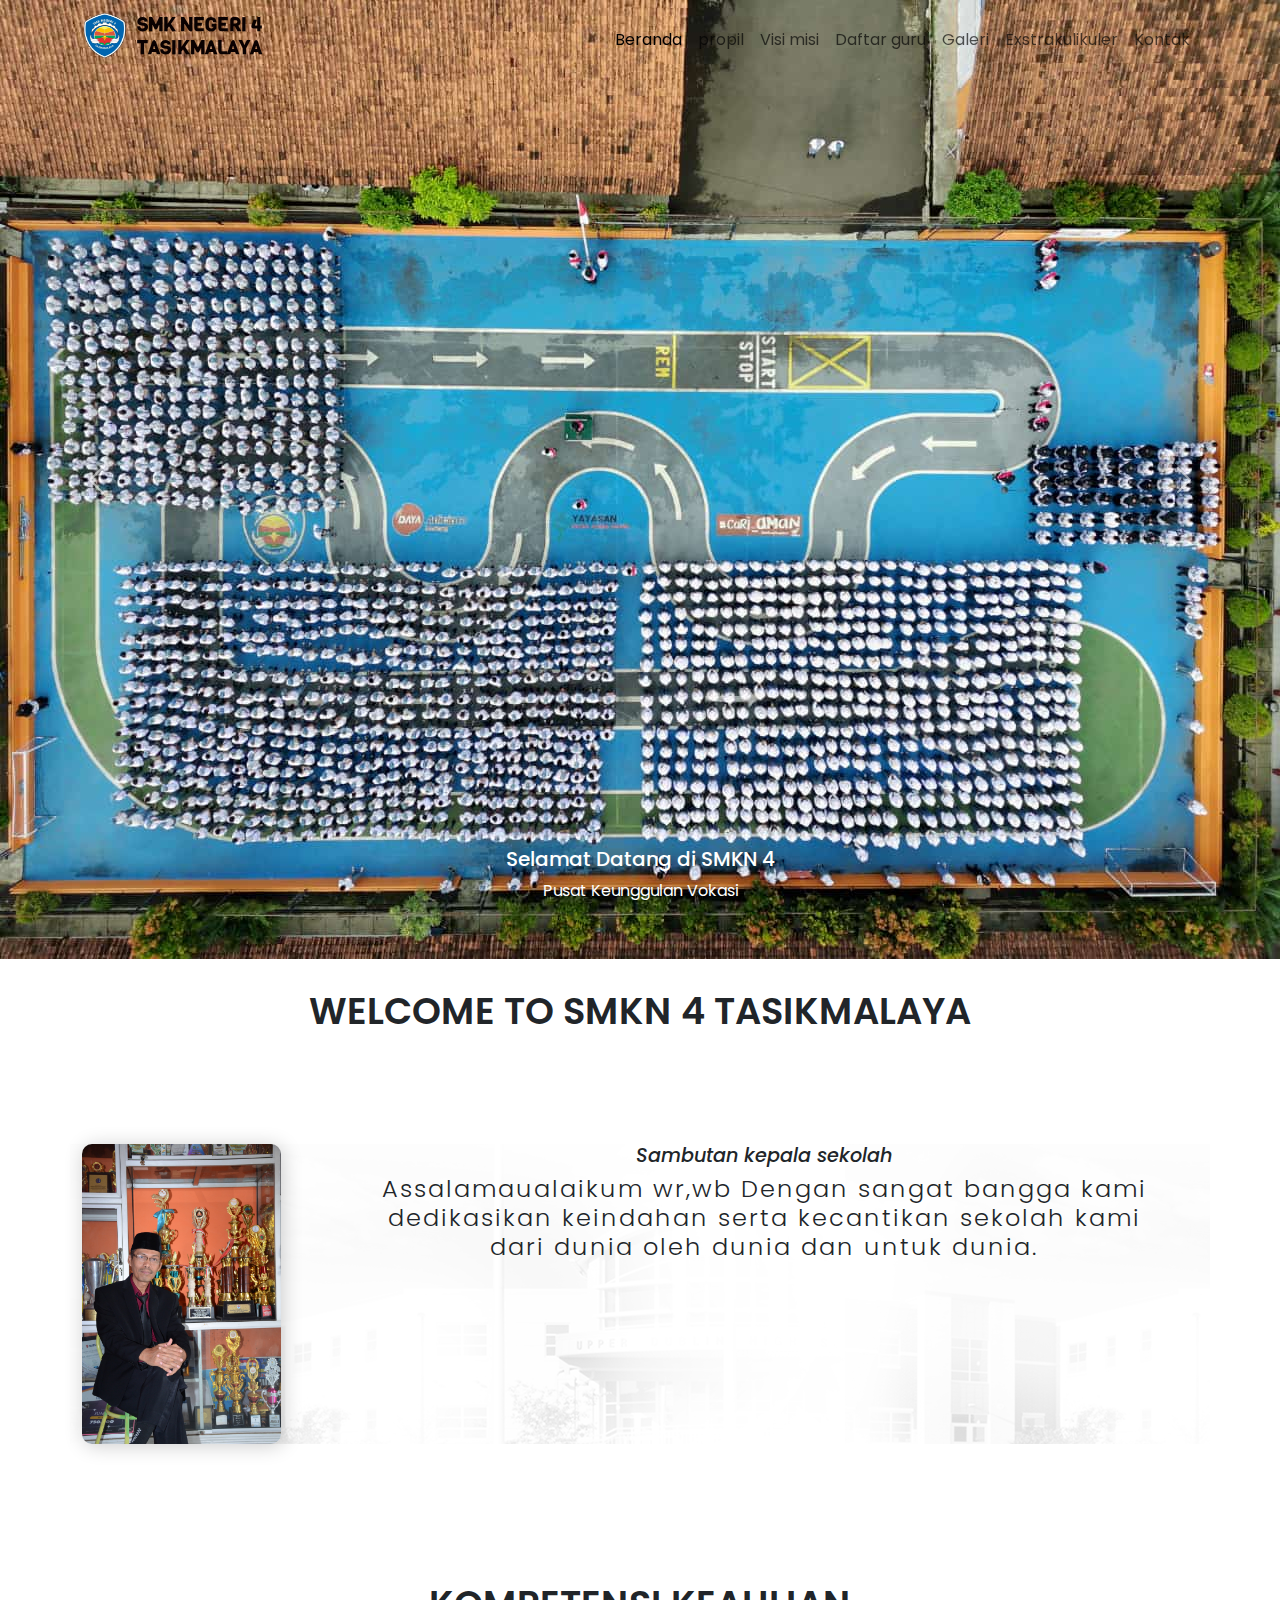
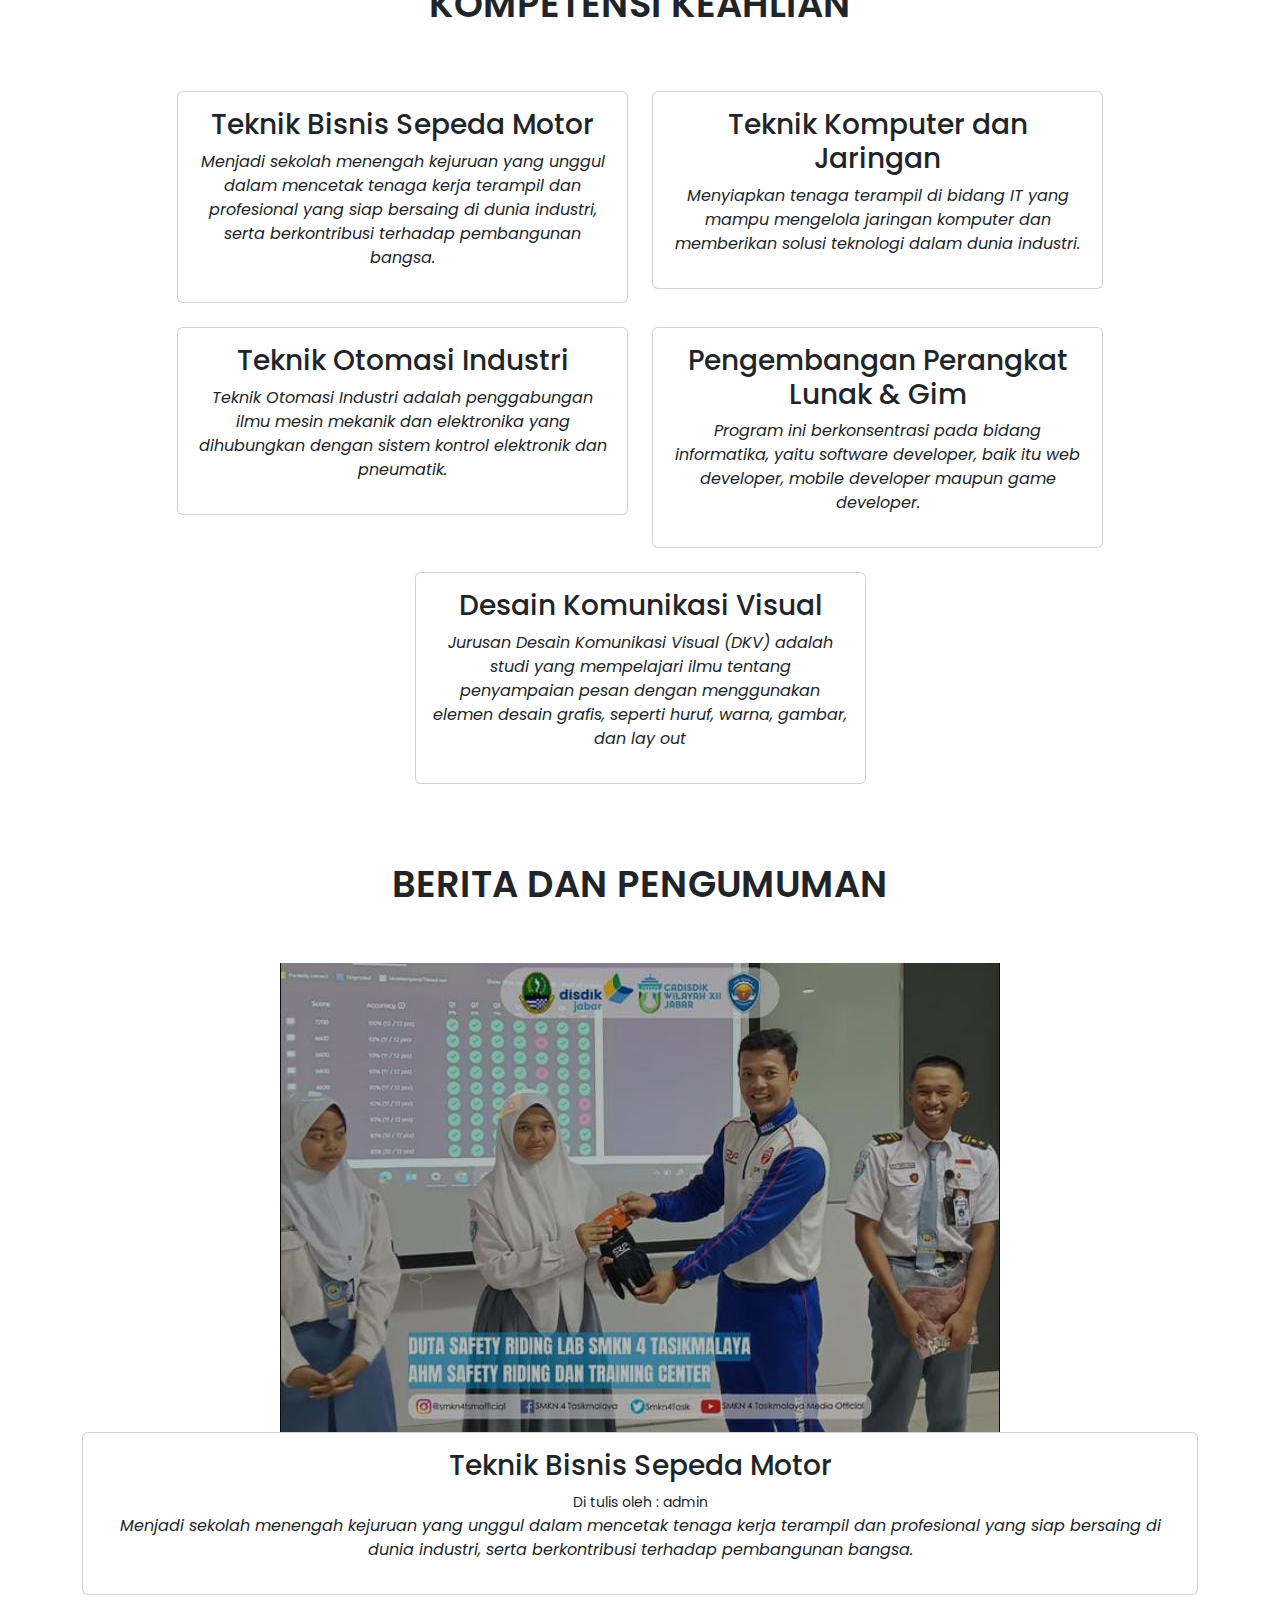
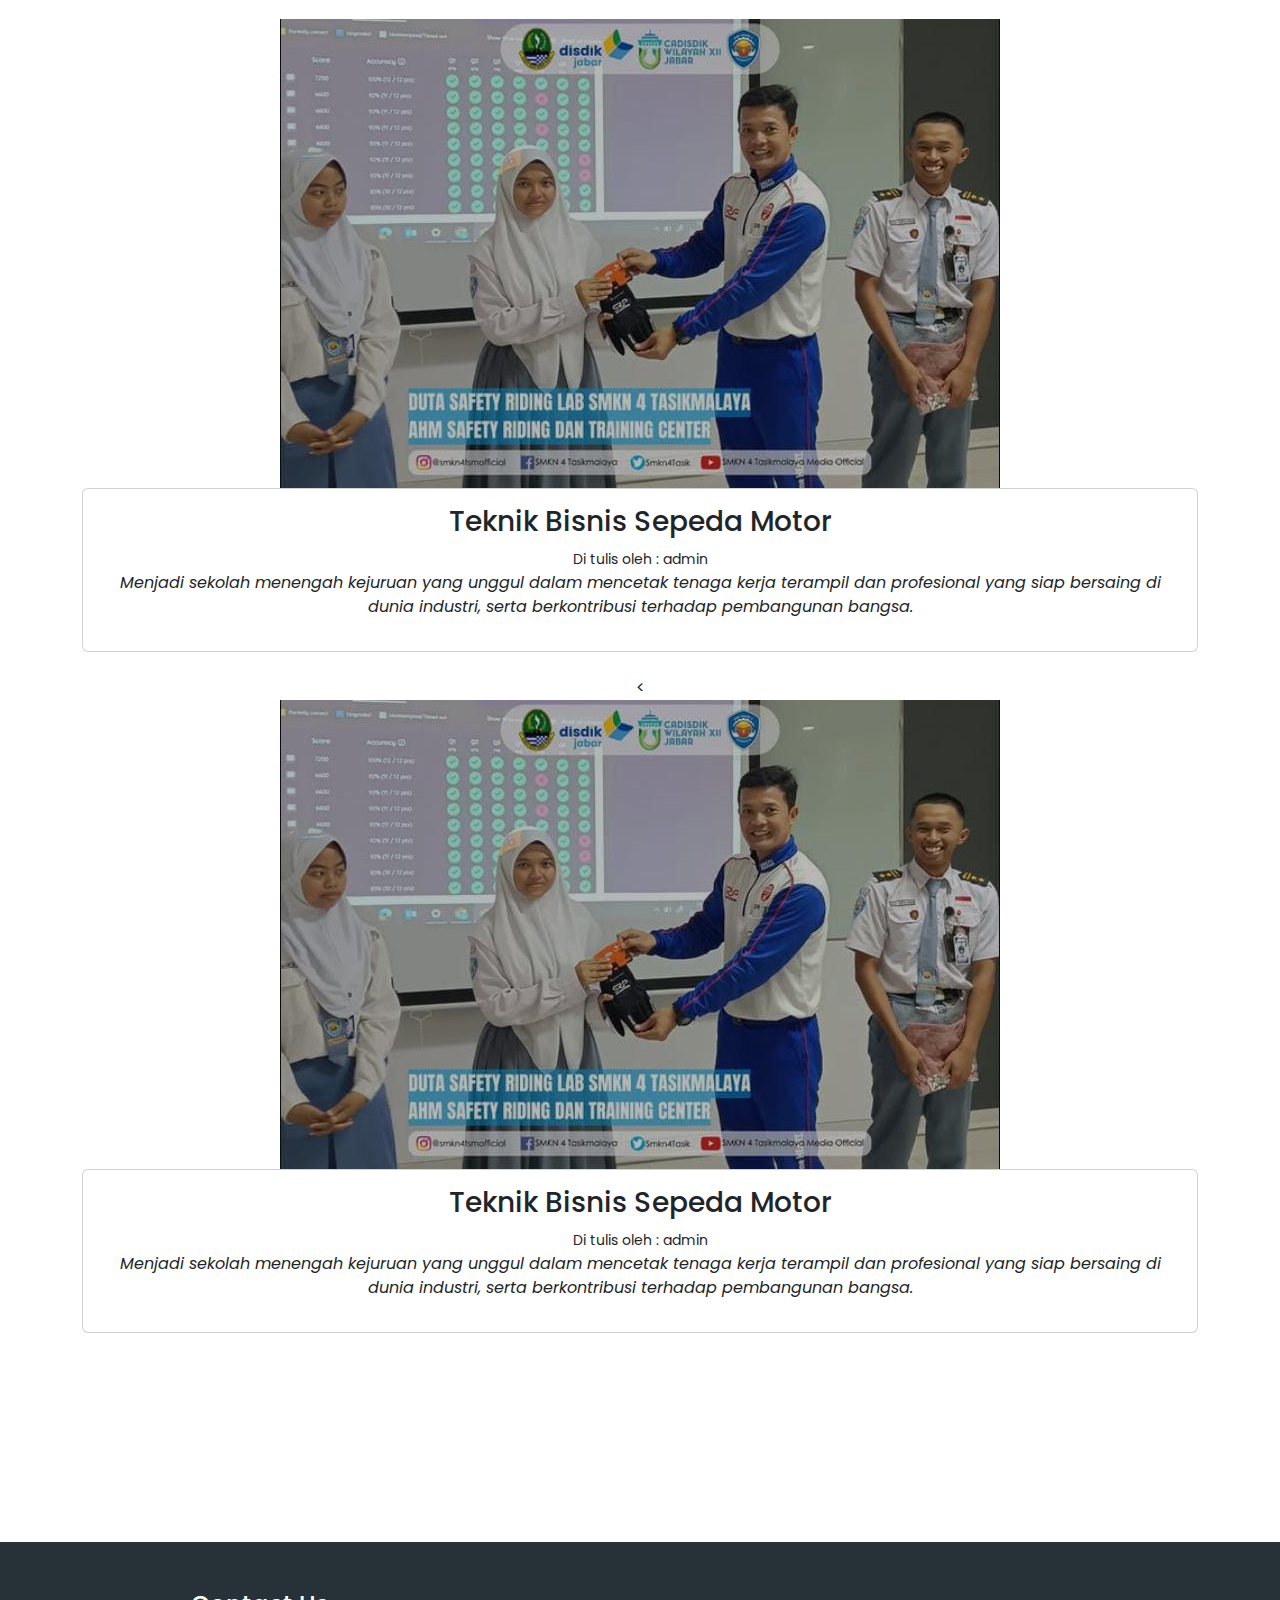
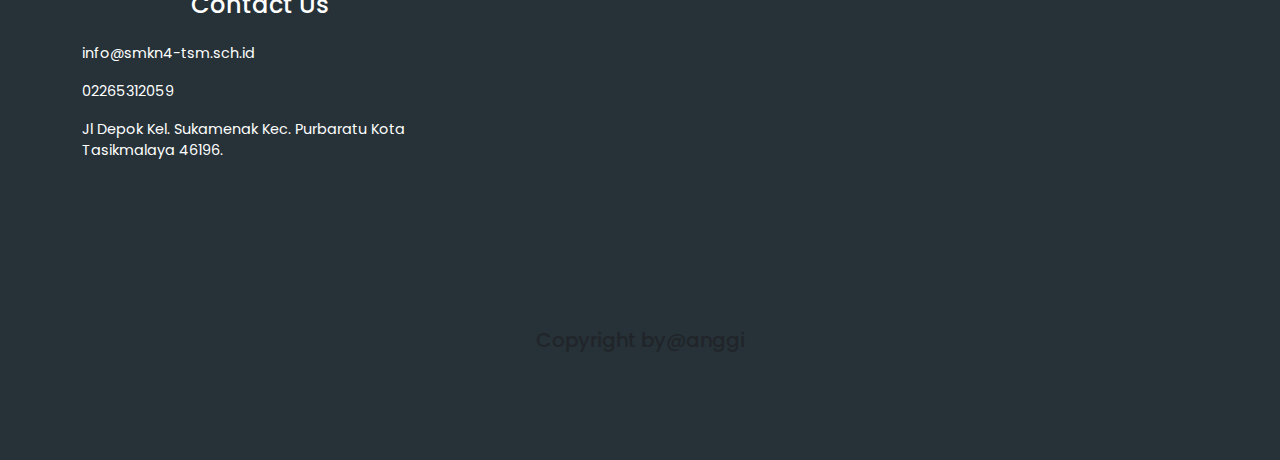
<file: index.html>
<!DOCTYPE html>
<html lang="en">

<head>
    <meta charset="UTF-8">
    <meta name="viewport" content="width=device-width, initial-scale=1.0">
    <title>SMKN4 TSM</title>
    <!-- Bootstrap CSS -->
    <link href="https://cdn.jsdelivr.net/npm/bootstrap@5.3.0/dist/css/bootstrap.min.css" rel="stylesheet">
    <!-- Custom CSS -->
    <link rel="stylesheet" href="stylee.css">
</head>
<nav class="navbar navbar-expand-lg navbar-light navbarHome fixed-top">
      <div class="container">
        <a class="navbar-brand" href="#">
          <img src="images/smk4.png" alt="Logo SMKN 4 TASIKMALAYA" />
          <h1>SMK Negeri 4<br />Tasikmalaya</h1>
        </a>
<button class="navbar-toggler hamburger" type="button" data-toggle="collapse" data-target="#navbarSupportedContent" aria-controls="navbarSupportedContent" aria-expanded="false" aria-label="Toggle navigation">
          <span class="navbar-toggler-icon"></span>
        </button>
            <div class="collapse navbar-collapse" id="navbarNav">
                <ul class="navbar-nav ms-auto">
                    <li class="nav-item">
                        <a class="nav-link active" href="index.html">Beranda</a>
                    </li>
                  
                     <li class="nav-item">
                        <a class="nav-link" href="propil.html">propil</a>
                    </li> 
                    <li class="nav-item">
                        <a class="nav-link" href="visi-misi.html">Visi misi</a>
                    </li>   
                     <li class="nav-item">
                        <a class="nav-link" href="daftar-guru.html">Daftar guru</a>
                    </li>
                     <li class="nav-item">
                        <a class="nav-link" href="galeri.html">Galeri</a>
                    </li>     
                    <li class="nav-item">
                        <a class="nav-link" href="eskul.html">Exstrakulikuler</a>
                    </li>
                    <li class="nav-item">
                        <a class="nav-link" href="kontak.html">Kontak</a>
                    </li>
                </ul>
            </div>
        </div>
    </nav>

    <!-- Carousel -->
    <div id="carouselExample" class="carousel slide" data-bs-ride="carousel">
        <div class="carousel-inner">
            <div class="carousel-item active">
                <img src="images/mui.jpg" class="d-block w-100" alt="...">
                <div class="carousel-caption d-none d-md-block">
                    <h5>Selamat Datang di SMKN 4</h5>
                    <p>Pusat Keunggulan Vokasi</p>
                </div>
            </div>
            <div class="carousel-item">
                <img src="images/poi.jpg" class="d-block w-100" alt="...">
                <div class="carousel-caption d-none d-md-block">
                    <h5>Fasilitas Modern</h5>
                    <p>Belajar dengan sarana terbaik</p>
                </div>
            </div>
        </div>
        <button class="carousel-control-prev" type="button" data-bs-target="#carouselExample" data-bs-slide="prev">
            <span class="carousel-control-prev-icon" aria-hidden="true"></span>
            <span class="visually-hidden">Previous</span>
        </button>
        <button class="carousel-control-next" type="button" data-bs-target="#carouselExample" data-bs-slide="next">
            <span class="carousel-control-next-icon" aria-hidden="true"></span>
            <span class="visually-hidden">Next</span>
        </button>
    </div>
    
        <div class="sambutan">
      <h1>WELCOME TO SMKN 4 Tasikmalaya</h1>
      <p>
          <hr/>
          <br/>
        <div class="kepsek">
      <div class="container">
        <img src="images/70.jpg" alt="Kepala SMKN 4 TASIKMALAYA" />

        <div class="visiMisi">
          <div class="visi">
            <h5>Sambutan kepala sekolah</h5>
            <h3>Assalamaualaikum wr,wb
            
            
            Dengan sangat bangga kami dedikasikan keindahan serta kecantikan sekolah kami dari dunia oleh dunia dan untuk dunia.</h3>
          </div>

          
            </ul>
          </div>
        </div>
      </div>
    </div>
    <br/>
    <br/>
    
            <div class="sambutan">
      <h1>Kompetensi Keahlian</h1>
      
          <hr/>
          
    <div class="container content">
        <div class="row justify-content-center my-4">
              <!-- Card 1 -->
              <div class="col-md-5 mb-4">
                  <div class="card visi-card">
                      <div class="card-body">
                          <h3>Teknik Bisnis Sepeda Motor</h3>
                          <p>
                              Menjadi sekolah menengah kejuruan yang unggul dalam mencetak tenaga kerja terampil dan profesional yang siap bersaing di dunia industri, serta berkontribusi terhadap pembangunan bangsa.
                          </p>
                      </div>
                  </div>
              </div>
      
              <!-- Card 2 -->
              <div class="col-md-5 mb-4">
                  <div class="card visi-card">
                      <div class="card-body">
                          <h3>Teknik Komputer dan Jaringan</h3>
                          <p>
                              Menyiapkan tenaga terampil di bidang IT yang mampu mengelola jaringan komputer dan memberikan solusi teknologi dalam dunia industri.
                          </p>
                      </div>
                  </div>
              </div>
      
              <!-- Card 3 -->
              <div class="col-md-5 mb-4">
                  <div class="card visi-card">
                      <div class="card-body">
                          <h3>Teknik Otomasi Industri</h3>
                          <p>
Teknik Otomasi Industri adalah penggabungan ilmu mesin mekanik dan elektronika yang dihubungkan dengan sistem kontrol elektronik dan pneumatik.                          </p>
                      </div>
                  </div>
              </div>
      
              <!-- Card 4 -->
              <div class="col-md-5 mb-4">
                  <div class="card visi-card">
                      <div class="card-body">
                          <h3>Pengembangan Perangkat Lunak & Gim</h3>
                          <p>
                            Program ini berkonsentrasi pada bidang informatika, yaitu software developer, baik itu web developer, mobile developer maupun game developer.                       </div>
                  </div>
              </div>
      
              <!-- Card 5 -->
              <div class="col-md-5 mb-4">
                  <div class="card visi-card">
                      <div class="card-body">
                          <h3>Desain Komunikasi Visual</h3>
                          <p>
                            Jurusan Desain Komunikasi Visual (DKV) adalah studi yang mempelajari ilmu tentang penyampaian pesan dengan menggunakan elemen desain grafis, seperti huruf, warna, gambar, dan lay out
                          </p>
                      </div>
                  </div>
              </div>
          </div>
      </div>
      
      
      <div class="sambutan">
      <h1>Berita dan Pengumuman</h1>
      <p>
									<hr/>
      
<div class="container content">
        <div class="row justify-content-center my-6">
              <!-- Card 1 -->
              <div class="col-mb-100 mb-4">
                 <img src="images/100.jpg" alt="Foto" />
                  <div class="card visi-card">
                      <div class="card-body">
                          <h3>Teknik Bisnis Sepeda Motor</h3>
                          <small>Di tulis oleh : <span>admin</span></small>
                          <p>
                              Menjadi sekolah menengah kejuruan yang unggul dalam mencetak tenaga kerja terampil dan profesional yang siap bersaing di dunia industri, serta berkontribusi terhadap pembangunan bangsa.
                          </p>
                      </div>
                  </div>
              </div>

              <div class="col-mb-100 mb-4">
                 <img src="images/100.jpg" alt="Foto" />
                  <div class="card visi-card">
                      <div class="card-body">
                          <h3>Teknik Bisnis Sepeda Motor</h3>
                          <small>Di tulis oleh : <span>admin</span></small>
                          <p>
                              Menjadi sekolah menengah kejuruan yang unggul dalam mencetak tenaga kerja terampil dan profesional yang siap bersaing di dunia industri, serta berkontribusi terhadap pembangunan bangsa.
                          </p>
                      </div>
                  </div>
              </div>

                <              <div class="col-mb-100 mb-4">
                 <img src="images/100.jpg" alt="Foto" />
                  <div class="card visi-card">
                      <div class="card-body">
                          <h3>Teknik Bisnis Sepeda Motor</h3>
                          <small>Di tulis oleh : <span>admin</span></small>
                          <p>
                              Menjadi sekolah menengah kejuruan yang unggul dalam mencetak tenaga kerja terampil dan profesional yang siap bersaing di dunia industri, serta berkontribusi terhadap pembangunan bangsa.
                          </p>
                      </div>
                  </div>
              </div>

        
      </div>
    </div>
        </div>
            </div>
    
      
    <script src="https://cdn.jsdelivr.net/npm/bootstrap@5.3.0/dist/js/bootstrap.bundle.min.js"></script>
    <!-- Main Content -->

    <!-- Footer -->
    <div class="footer">
      <div class="container">
        <div class="row">
          <div class="col-md-4">
            <h4 class="my-4 text-white text-center">Contact Us</h4>

            <div class="footerContactUs">
              <div class="perFooterContactUs">
                <i class="fas text-white fa-envelope"></i>
                <p class="text-white">info@smkn4-tsm.sch.id</p>
              </div>

              <div class="perFooterContactUs">
                <i class="fas text-white fa-phone-alt"></i>
                <p class="text-white">02265312059</p>
              </div>

              <div class="perFooterContactUs">
                <i class="fas text-white fa-road"></i>
                <p class="text-white">Jl Depok Kel. Sukamenak Kec. Purbaratu Kota Tasikmalaya 46196.</p>
              </div>
            </div>
          </div>
          <footer class="footer">
            <h5 class="text-center">Copyright by@anggi </h5>

    <!-- Bootstrap JS -->
    <script src="https://cdn.jsdelivr.net/npm/bootstrap@5.3.0/dist/js/bootstrap.bundle.min.js"></script>
</body>

</html>
</file>
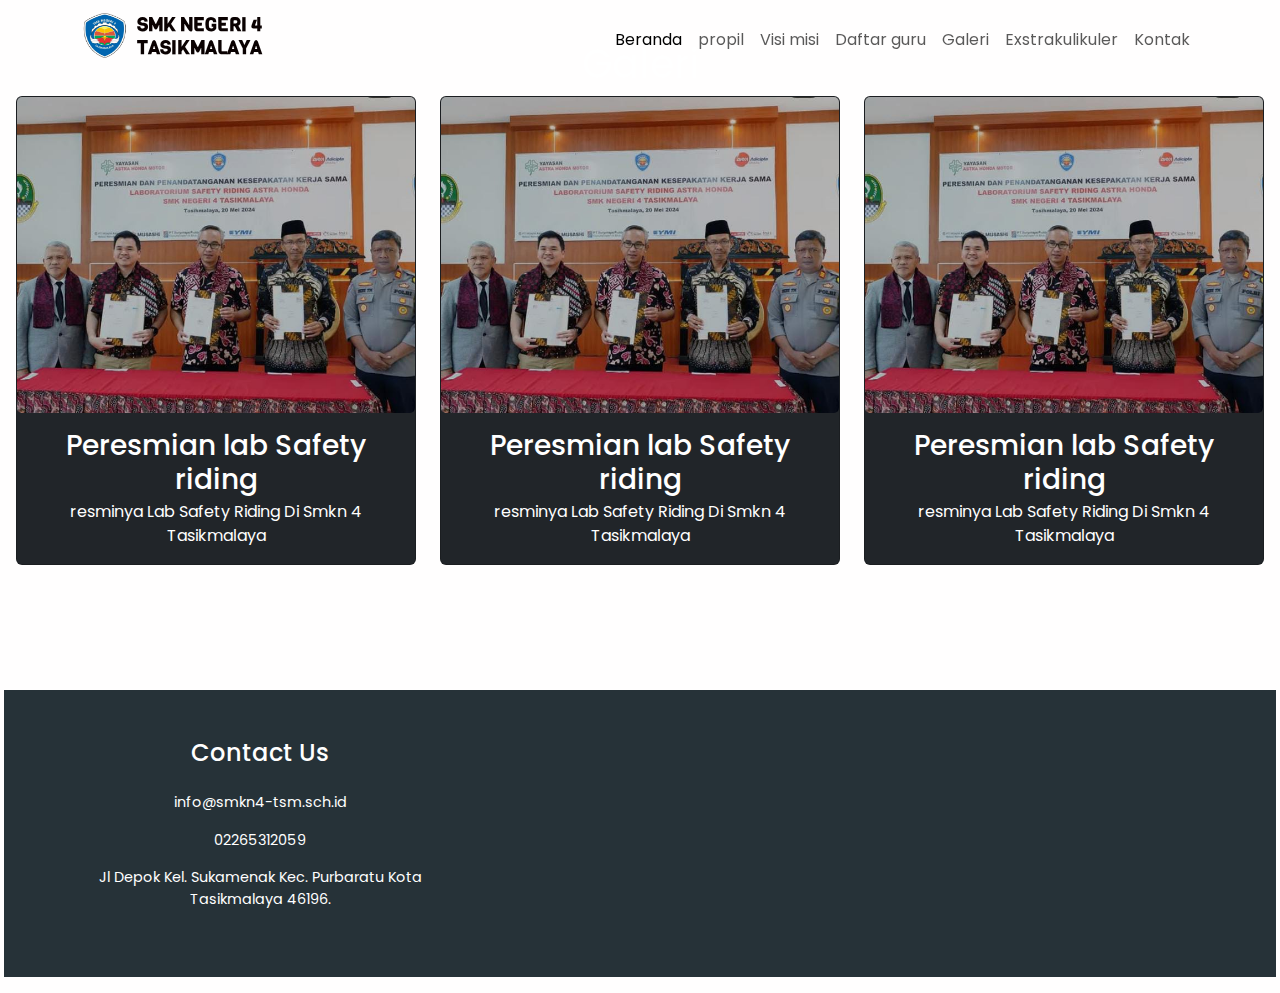
<file: galeri.html>
<!DOCTYPE html>
<html lang="en">

<head>
    <meta charset="UTF-8">
    <meta name="viewport" content="width=device-width, initial-scale=1.0">
    <title>SMKN4 TSM</title>
    <!-- Bootstrap CSS -->
    <link href="https://cdn.jsdelivr.net/npm/bootstrap@5.3.0/dist/css/bootstrap.min.css" rel="stylesheet">
    <!-- Custom CSS -->
    <link rel="stylesheet" href="stylee.css">
</head>
<nav class="navbar navbar-expand-lg navbar-light navbarHome fixed-top">
      <div class="container">
        <a class="navbar-brand" href="#">
          <img src="images/smk4.png" alt="Logo SMKN 4 TASIKMALAYA" />
          <h1>SMK Negeri 4<br />Tasikmalaya</h1>
        </a>
<button class="navbar-toggler hamburger" type="button" data-toggle="collapse" data-target="#navbarSupportedContent" aria-controls="navbarSupportedContent" aria-expanded="false" aria-label="Toggle navigation">
          <span class="navbar-toggler-icon"></span>
        </button>
            <div class="collapse navbar-collapse" id="navbarNav">
                <ul class="navbar-nav ms-auto">
                    <li class="nav-item">
                        <a class="nav-link active" href="index.html">Beranda</a>
                    </li>
                  
                     <li class="nav-item">
                        <a class="nav-link" href="propil.html">propil</a>
                    </li> 
                    <li class="nav-item">
                        <a class="nav-link" href="visi-misi.html">Visi misi</a>
                    </li>   
                     <li class="nav-item">
                        <a class="nav-link" href="daftar-guru.html">Daftar guru</a>
                    </li>
                     <li class="nav-item">
                        <a class="nav-link" href="galeri.html">Galeri</a>
                    </li>     
                    <li class="nav-item">
                        <a class="nav-link" href="eskul.html">Exstrakulikuler</a>
                    </li>
                    <li class="nav-item">
                        <a class="nav-link" href="kontak.html">Kontak</a>
                    </li>
                </ul>
            </div>
        </div>
    </nav>


    <div class="row p-3 text-center" id="Galeri" style="background-color: rgb(255, 254, 254)">
      <div class="col-md-12 text-center">
      <h1 class="text-white mt-4">Galeri</h1>
    </div>
    <br>
    <br>
  <div class="col-md-4 d-flex align-item-stretch">
      <div class="card bg-dark text-white">
        <img src="images/102.jpg" class="card-img img-fluid" alt="" />
        <div class="card-body">
          <h3 class="card-title">Peresmian lab Safety riding</h3>
          <h4 class="card-subtitle"></h4>
          <p class="card-text">
            resminya Lab Safety Riding Di Smkn 4 Tasikmalaya
          </p>
        </div>
      </div>
   </div>
   <div class="col-md-4 d-flex align-item-stretch">
      <div class="card bg-dark text-white">
        <img src="images/102.jpg" class="card-img img-fluid" alt="" />
        <div class="card-body">
          <h3 class="card-title">Peresmian lab Safety riding</h3>
          <h4 class="card-subtitle"></h4>
          <p class="card-text">
            resminya Lab Safety Riding Di Smkn 4 Tasikmalaya
          </p>
        </div>
      </div>
   </div>
   <div class="col-md-4 d-flex align-item-stretch">
      <div class="card bg-dark text-white">
        <img src="images/102.jpg" class="card-img img-fluid" alt="" />
        <div class="card-body">
          <h3 class="card-title">Peresmian lab Safety riding</h3>
          <h4 class="card-subtitle"></h4>
          <p class="card-text">
            resminya Lab Safety Riding Di Smkn 4 Tasikmalaya
          </p>
        </div>
      </div>
   </div>

   <div class="footer">
      <div class="container">
        <div class="row">
          <div class="col-md-4">
            <h4 class="my-4 text-white text-center">Contact Us</h4>

            <div class="footerContactUs">
              <div class="perFooterContactUs">
                <i class="fas text-white fa-envelope"></i>
                <p class="text-white">info@smkn4-tsm.sch.id</p>
              </div>

              <div class="perFooterContactUs">
                <i class="fas text-white fa-phone-alt"></i>
                <p class="text-white">02265312059</p>
              </div>

              <div class="perFooterContactUs">
                <i class="fas text-white fa-road"></i>
                <p class="text-white">Jl Depok Kel. Sukamenak Kec. Purbaratu Kota Tasikmalaya 46196.</p>
              </div>
            </div>
          </div>


        </div>
      </div>
    </div>
        </div>
      </div>
    </div>


  </body>
</html>
</file>
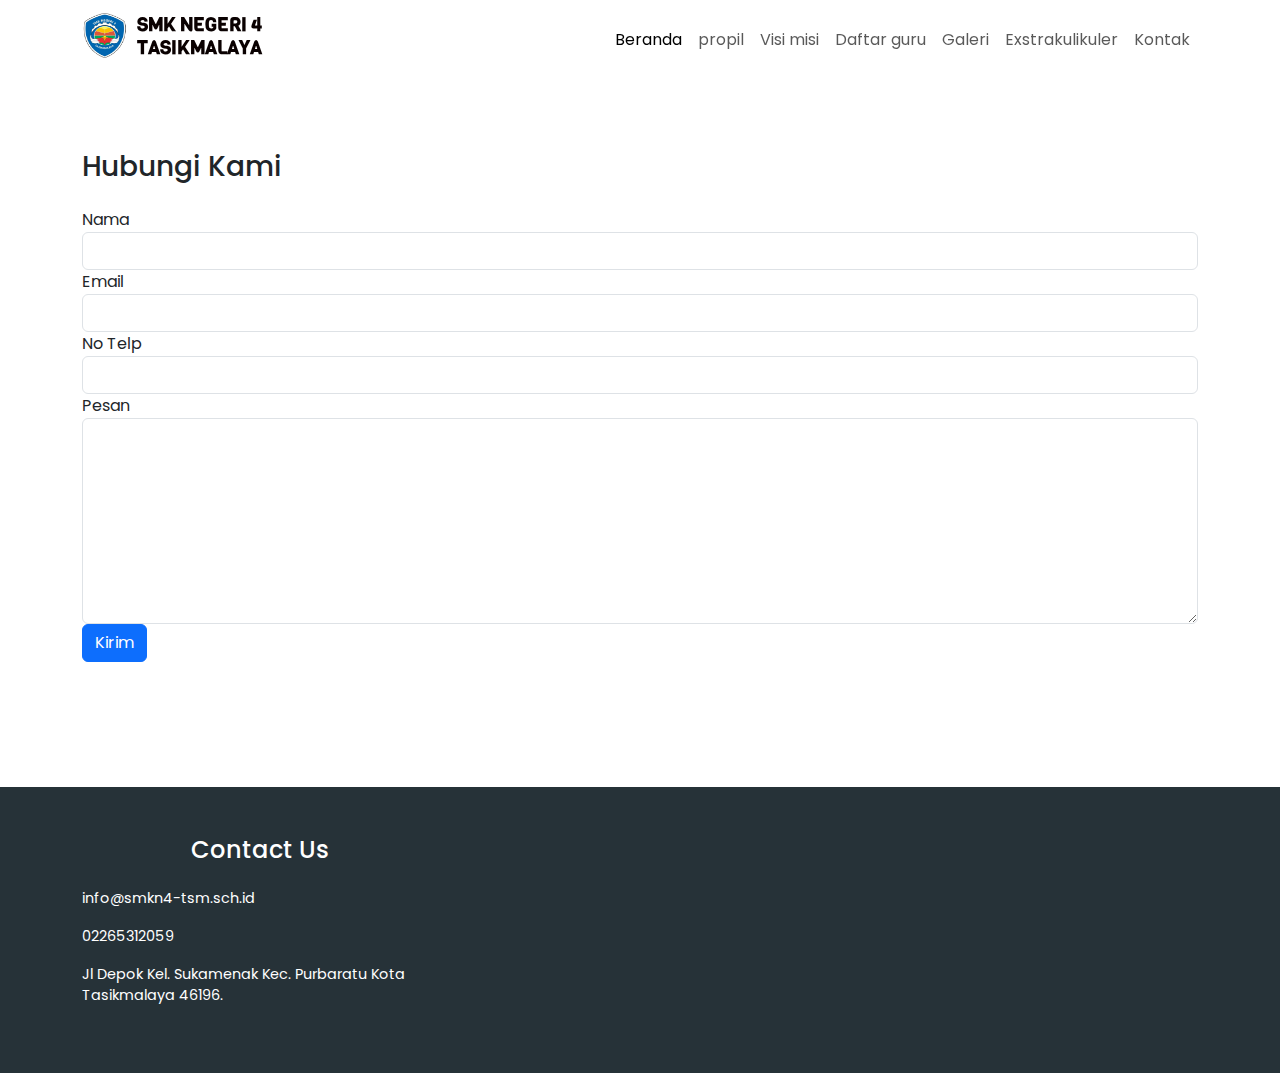
<file: kontak.html>
<!DOCTYPE html>
<html lang="en">

<head>
    <meta charset="UTF-8">
    <meta name="viewport" content="width=device-width, initial-scale=1.0">
    <title>SMKN4 TSM</title>
    <!-- Bootstrap CSS -->
    <link href="https://cdn.jsdelivr.net/npm/bootstrap@5.3.0/dist/css/bootstrap.min.css" rel="stylesheet">
    <!-- Custom CSS -->
    <link rel="stylesheet" href="stylee.css">
</head>
    <nav class="navbar navbar-expand-lg navbar-light navbarHome fixed-top">
      <div class="container">
        <a class="navbar-brand" href="#">
          <img src="images/smk4.png" alt="Logo SMKN 4 TASIKMALAYA" />
          <h1>SMK Negeri 4<br />Tasikmalaya</h1>
        </a>
<button class="navbar-toggler hamburger" type="button" data-toggle="collapse" data-target="#navbarSupportedContent" aria-controls="navbarSupportedContent" aria-expanded="false" aria-label="Toggle navigation">
          <span class="navbar-toggler-icon"></span>
        </button>
            <div class="collapse navbar-collapse" id="navbarNav">
                <ul class="navbar-nav ms-auto">
                    <li class="nav-item">
                        <a class="nav-link active" href="index.html">Beranda</a>
                    </li>
                    <li class="nav-item">
                        <a class="nav-link" href="propil.html">propil</a>
                    </li> 
                    <li class="nav-item">
                        <a class="nav-link" href="visi-misi.html">Visi misi</a>
                    </li>   
                     <li class="nav-item">
                        <a class="nav-link" href="daftar-guru.html">Daftar guru</a>
                    </li>
                      <li class="nav-item">
                        <a class="nav-link" href="galeri.html">Galeri</a>
                    </li>         
                    <li class="nav-item">
                        <a class="nav-link" href="eskul.html">Exstrakulikuler</a>
                    </li>
                    <li class="nav-item">
                        <a class="nav-link" href="kontak.html">Kontak</a>
                    </li>
                </ul>
            </div>
        </div>
    </nav>

    <div class="jumbotron">
        <div class="title">
				<div class="judul-halaman">
					
						
					</div>
				</div>

    <div class="container kontak">

        <h3 class="mb-4">Hubungi Kami</h3>
        <form action="">
            <div class="formKontakKiri">
                <div class="form-group">
                    <label for="nama">Nama</label>
                    <input type="text" class="form-control" id="nama">
                </div>

                <div class="form-group">
                    <label for="nama">Email</label>
                    <input type="email" class="form-control" id="nama">
                </div>

                <div class="form-group">
                    <label for="nama">No Telp</label>
                    <input type="number" class="form-control" id="nama">
                </div>
            </div>


            <div class="formKontakKanan">
                <div class="form-group">
                    <label for="pesan">Pesan</label>
                    <textarea name="pesan" id="pesan" cols="30" rows="8" class="form-control"></textarea>
                </div>

                <button class="btn btn-primary float-right">Kirim</button>
            </div>
        </form>
    </div>



    





    

		    <div class="footer">
      <div class="container">
        <div class="row">
          <div class="col-md-4">
            <h4 class="my-4 text-white text-center">Contact Us</h4>

            <div class="footerContactUs">
              <div class="perFooterContactUs">
                <i class="fas text-white fa-envelope"></i>
                <p class="text-white">info@smkn4-tsm.sch.id</p>
              </div>

              <div class="perFooterContactUs">
                <i class="fas text-white fa-phone-alt"></i>
                <p class="text-white">02265312059</p>
              </div>

              <div class="perFooterContactUs">
                <i class="fas text-white fa-road"></i>
                <p class="text-white">Jl Depok Kel. Sukamenak Kec. Purbaratu Kota Tasikmalaya 46196.</p>
              </div>
            </div>
          </div>


        </div>
      </div>
    </div>
            </div>
        </div>
    </div>


</body>

</html>
</file>
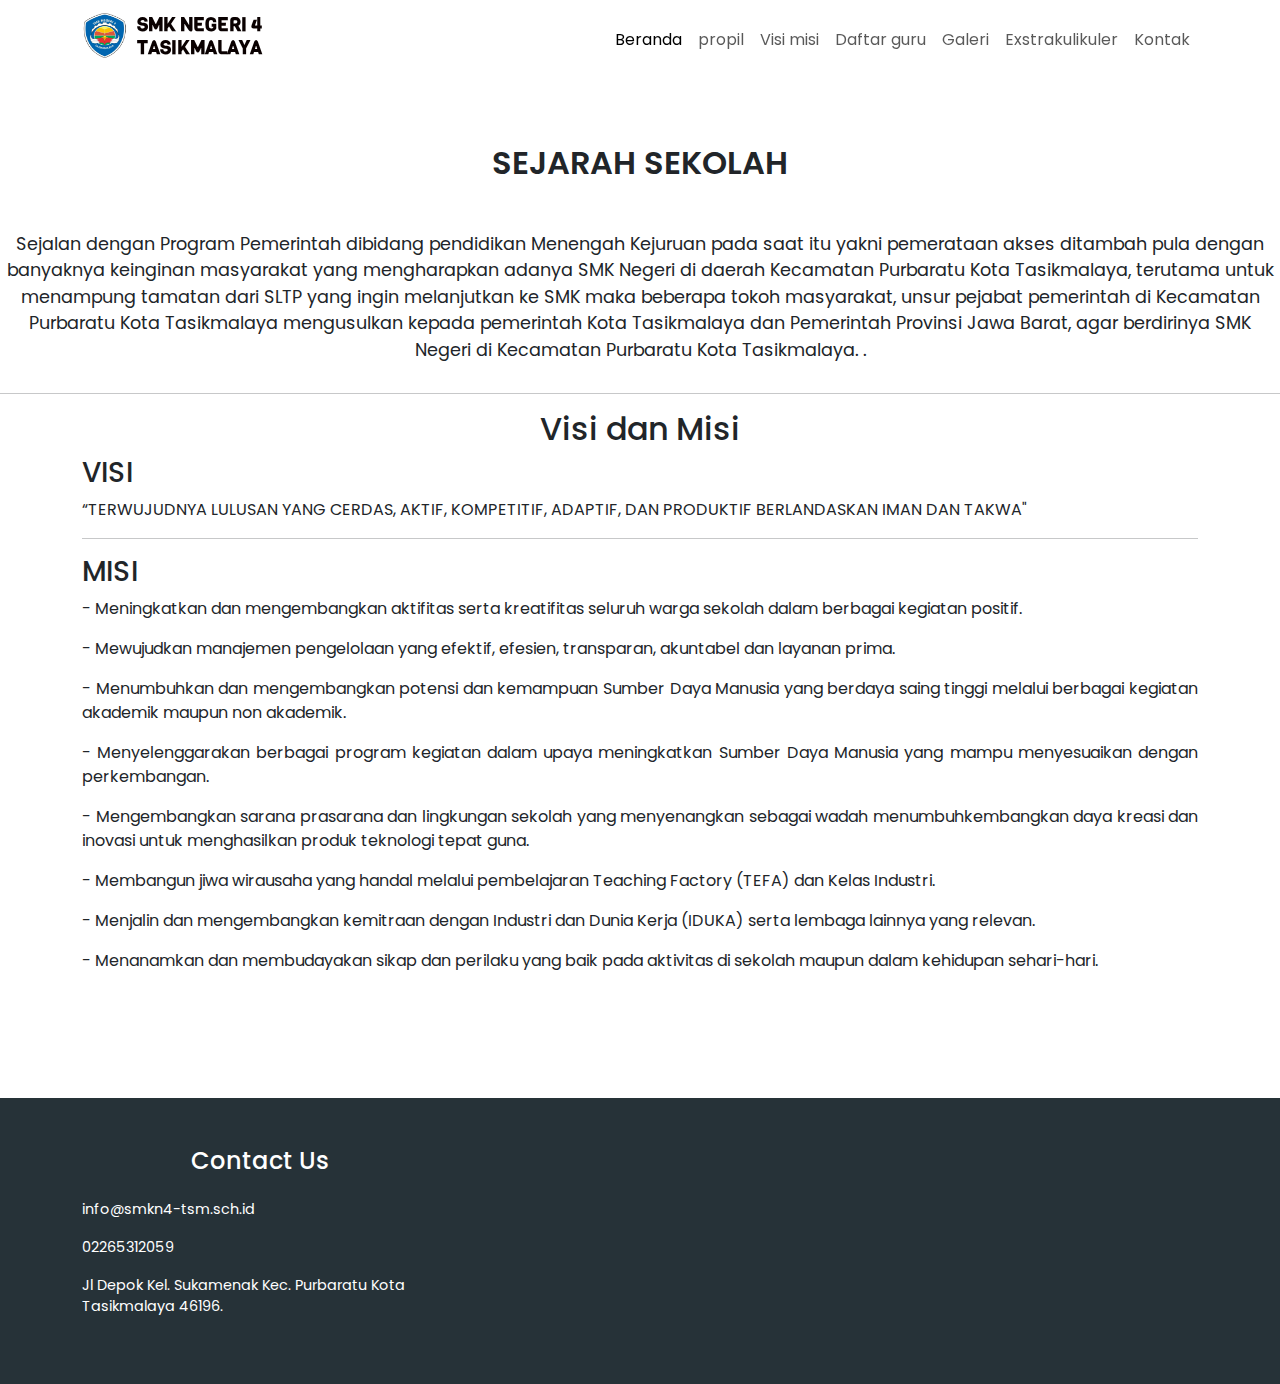
<file: propil.html>
<!DOCTYPE html>
<html lang="en">

<head>
    <meta charset="UTF-8">
    <meta name="viewport" content="width=device-width, initial-scale=1.0">
    <title>SMKN4 TSM</title>
    <!-- Bootstrap CSS -->
    <link href="https://cdn.jsdelivr.net/npm/bootstrap@5.3.0/dist/css/bootstrap.min.css" rel="stylesheet">
    <!-- Custom CSS -->
    <link rel="stylesheet" href="stylee.css">
</head>
    <nav class="navbar navbar-expand-lg navbar-light navbarHome fixed-top">
      <div class="container">
        <a class="navbar-brand" href="#">
          <img src="images/smk4.png" alt="Logo SMKN 4 TASIKMALAYA" />
          <h1>SMK Negeri 4<br />Tasikmalaya</h1>
        </a>
     <button class="navbar-toggler hamburger" type="button" data-toggle="collapse" data-target="#navbarSupportedContent" aria-controls="navbarSupportedContent" aria-expanded="false" aria-label="Toggle navigation">
          <span class="navbar-toggler-icon"></span>
        </button>
            <div class="collapse navbar-collapse" id="navbarNav">
                <ul class="navbar-nav ms-auto">
                    <li class="nav-item">
                        <a class="nav-link active" href="index.html">Beranda</a>
                    </li>
                 <li class="nav-item">
                        <a class="nav-link" href="propil.html">propil</a>
                    </li> 
                    <li class="nav-item">
                        <a class="nav-link" href="visi-misi.html">Visi misi</a>
                    </li>   
                     <li class="nav-item">
                        <a class="nav-link" href="daftar-guru.html">Daftar guru</a>
                    </li>
                      <li class="nav-item">
                        <a class="nav-link" href="galeri.html">Galeri</a>
                    </li>         
                    <li class="nav-item">
                        <a class="nav-link" href="eskul.html">Exstrakulikuler</a>
                    </li>
                    <li class="nav-item">
                        <a class="nav-link" href="kontak.html">Kontak</a>
                    </li>
                </ul>
            </div>
        </div>
    </nav>



				
				<div class="jumbotron">
          <div class="title">
            
            
        
							<center><h2>Sejarah Sekolah</h2></center>

              <br/>
              <br/>
		<p align="justify">Sejalan dengan Program Pemerintah dibidang pendidikan Menengah Kejuruan pada saat itu yakni pemerataan akses ditambah pula dengan banyaknya keinginan masyarakat yang mengharapkan adanya SMK Negeri di daerah Kecamatan Purbaratu Kota  Tasikmalaya, terutama untuk menampung tamatan dari SLTP yang ingin melanjutkan ke SMK maka beberapa tokoh masyarakat, unsur pejabat pemerintah di Kecamatan Purbaratu Kota Tasikmalaya mengusulkan kepada pemerintah Kota Tasikmalaya dan Pemerintah Provinsi Jawa Barat, agar berdirinya SMK Negeri di Kecamatan Purbaratu Kota Tasikmalaya. .</p><align/>
				</div>
				</div>
			    </div>
			    <hr/>
         
				<div class="jumbotron">
					<div class="container">
						<center><h2>Visi dan Misi</h2></center>
						<h3> VISI</h3>
						<p> “TERWUJUDNYA LULUSAN YANG CERDAS, AKTIF, KOMPETITIF, ADAPTIF, DAN PRODUKTIF BERLANDASKAN IMAN DAN TAKWA"</p></align>
            <hr/>
						<h3> MISI</h3>
						<p align = "justify">- Meningkatkan dan mengembangkan aktifitas serta kreatifitas seluruh warga sekolah dalam berbagai kegiatan positif.</p></align>
						<p align = "justify">- Mewujudkan manajemen pengelolaan yang efektif, efesien, transparan, akuntabel dan layanan prima.</p></align>
						<p align = "justify">- Menumbuhkan dan mengembangkan potensi dan kemampuan Sumber Daya Manusia yang berdaya saing tinggi melalui berbagai kegiatan akademik maupun non akademik.</p></align>
						<p align = "justify">- Menyelenggarakan berbagai program kegiatan dalam upaya meningkatkan Sumber Daya Manusia yang mampu menyesuaikan dengan perkembangan.</p></align>
						<p align = "justify">- Mengembangkan sarana prasarana dan lingkungan sekolah yang menyenangkan sebagai wadah menumbuhkembangkan daya kreasi dan inovasi untuk menghasilkan produk teknologi tepat guna.</p></align>
						<p align = "justify">- Membangun jiwa wirausaha yang handal melalui pembelajaran Teaching Factory (TEFA) dan Kelas Industri.</p></align>
						<p align = "justify">-
						   Menjalin dan mengembangkan kemitraan dengan Industri dan Dunia Kerja (IDUKA) serta lembaga lainnya yang relevan.</p></align>
												<p align = "justify">-
												Menanamkan dan membudayakan sikap dan perilaku yang baik pada aktivitas di sekolah maupun dalam kehidupan sehari-hari.</p></align>
					</div>
				</div>
				
	</script>
<!-- //Calendar -->	

<!-- //js-scripts -->
		    <div class="footer">
      <div class="container">
        <div class="row">
          <div class="col-md-4">
            <h4 class="my-4 text-white text-center">Contact Us</h4>

            <div class="footerContactUs">
              <div class="perFooterContactUs">
                <i class="fas text-white fa-envelope"></i>
                <p class="text-white">info@smkn4-tsm.sch.id</p>
              </div>

              <div class="perFooterContactUs">
                <i class="fas text-white fa-phone-alt"></i>
                <p class="text-white">02265312059</p>
              </div>

              <div class="perFooterContactUs">
                <i class="fas text-white fa-road"></i>
                <p class="text-white">Jl Depok Kel. Sukamenak Kec. Purbaratu Kota Tasikmalaya 46196.</p>
              </div>
            </div>
          </div>


        </div>
      </div>
    </div>
        </div>
      </div>
    </div>

</body>
</html>
</file>
<file: stylee.css>
@import url("https://fonts.googleapis.com/css2?family=Poppins:wght@300;400;500;600;700;800&family=Viga&display=swap");
@import url("https://fonts.googleapis.com/css2?family=PT+Serif:wght@400;700&display=swap");
*,
*::before,
*::after {
  font-family: "Poppins", sans-serif;
  -webkit-box-sizing: border-box;
  box-sizing: border-box;
}

.body {
  position: relative;
}

.navbar {
  -webkit-box-align: center;
  -ms-flex-align: center;
  align-items: center;
  background-color: transparent;
}

.navbar .hamburger span {
  color: #c81c1c;
}

.navbar .navbar-brand {
  display: -webkit-box;
  display: -ms-flexbox;
  display: flex;
  -webkit-box-align: center;
  -ms-flex-align: center;
  align-items: center;
}

.navbar .navbar-brand img {
  width: 45px;
  height: 45px;
  -webkit-transform: translateY(-5px);
  transform: translateY(-5px);
}
.navbar .navbar-brand h1 {
  font-size: 1.2rem;
  margin-left: 10px;
  font-family: "Viga", sans-serif;
  text-transform: uppercase;
  font-weight: 800;
  color: #0a0101;
}
.nav-item {
  position: relative;
}

.nav-item .dropdown-menu {
  position: absolute;
  left: 0;
}

.navbar-custom {
  background-color: #008080;
}
.navbar-custom .navbar-brand,
.navbar-custom .navbar-nav .nav-link {
  color: white;
}
.navbar-custom .navbar-nav .nav-link:hover {
  color: #ffd700;
}
.navbar-custom .navbar-toggler-icon {
  background-color: white;
}
.navbar-brand-text {
  color: white;
  font-size: 24px;
  font-weight: bold;
  margin-left: 10px;
}

.title {
  margin: 150px auto 30px auto;
}

.title h1 {
  font-size: 2.5rem;
  font-weight: 600;
  text-transform: uppercase;
  text-align: center;
  line-height: 20px;
}
.title h2 {
  font-size: 2rem;
  font-weight: 600;
  text-transform: uppercase;
  line-height: 25px;
  text-align: center;
}

.title p {
  font-size: 1.1rem;
  text-align: center;
}

.perGaleri {
  display: -webkit-box;
  display: -ms-flexbox;
  display: flex;
  -webkit-box-align: center;
  -ms-flex-align: center;
  align-items: center;
  -webkit-box-pack: center;
  -ms-flex-pack: center;
  justify-content: center;
  -ms-flex-wrap: wrap;
  flex-wrap: wrap;
}

.perGaleri img {
  width: 250px;
  height: 150px;
  margin: 5px;
}
.sambutan {
  display: -webkit-box;
  display: -ms-flexbox;
  display: flex;
  -webkit-box-align: center;
  -ms-flex-align: center;
  align-items: center;
  -webkit-box-pack: center;
  -ms-flex-pack: center;
  justify-content: center;
  -webkit-box-orient: vertical;
  -webkit-box-direction: normal;
  -ms-flex-direction: column;
  flex-direction: column;
  text-align: center;
  padding: 30px 0;
}

.sambutan h1 {
  font-size: 2.3rem;
  text-transform: uppercase;
  font-weight: 600;
}
.sambutan p {
  font-style: italic;
  font-size: 1rem;
}
.kepsek {
  background-image: url("../images/bg-visimisi.png");
  margin: 30px 0;
}

.kepsek .container {
  display: -webkit-box;
  display: -ms-flexbox;
  display: flex;
}

.kepsek .container img {
  width: 300px;
  height: 300px;
  border-radius: 10px;
  -webkit-box-shadow: 2px 2px 20px 0 rgba(0, 0, 0, 0.2);
  box-shadow: 2px 2px 20px 0 rgba(0, 0, 0, 0.2);
}

.kepsek .container .visiMisi {
  display: -webkit-box;
  display: -ms-flexbox;
  display: flex;
  -webkit-box-pack: justify;
  -ms-flex-pack: justify;
  justify-content: space-between;
}

.kepsek .container .visiMisi .visi {
  margin: 0 50px 0 100px;
}

.kepsek .container .visiMisi .visi h5 {
  font-size: 1.2rem;
  font-style: italic;
}

.kepsek .container .visiMisi .visi h3 {
  font-size: 1.5rem;
  font-weight: 300;
  letter-spacing: 2px;
}

.kepsek .container .visiMisi .misi h5 {
  font-size: 1.2rem;
  font-style: italic;
}

.kepsek .container .visiMisi .misi p {
  font-size: 1.2rem;
  font-family: "PT Serif", sans-serif;
}

.containercontent .foto img {
  width: 40%;
  height: 10px;
  border-radius: 5%;
  margin-bottom: 10px;
}
.footer {
  background-color: #263238;
  padding-top: 25px;
  padding-bottom: 50px;
  margin-top: 125px;
}
.perFooterContactUs p {
  font-size: 0.9em;
}
</file>
